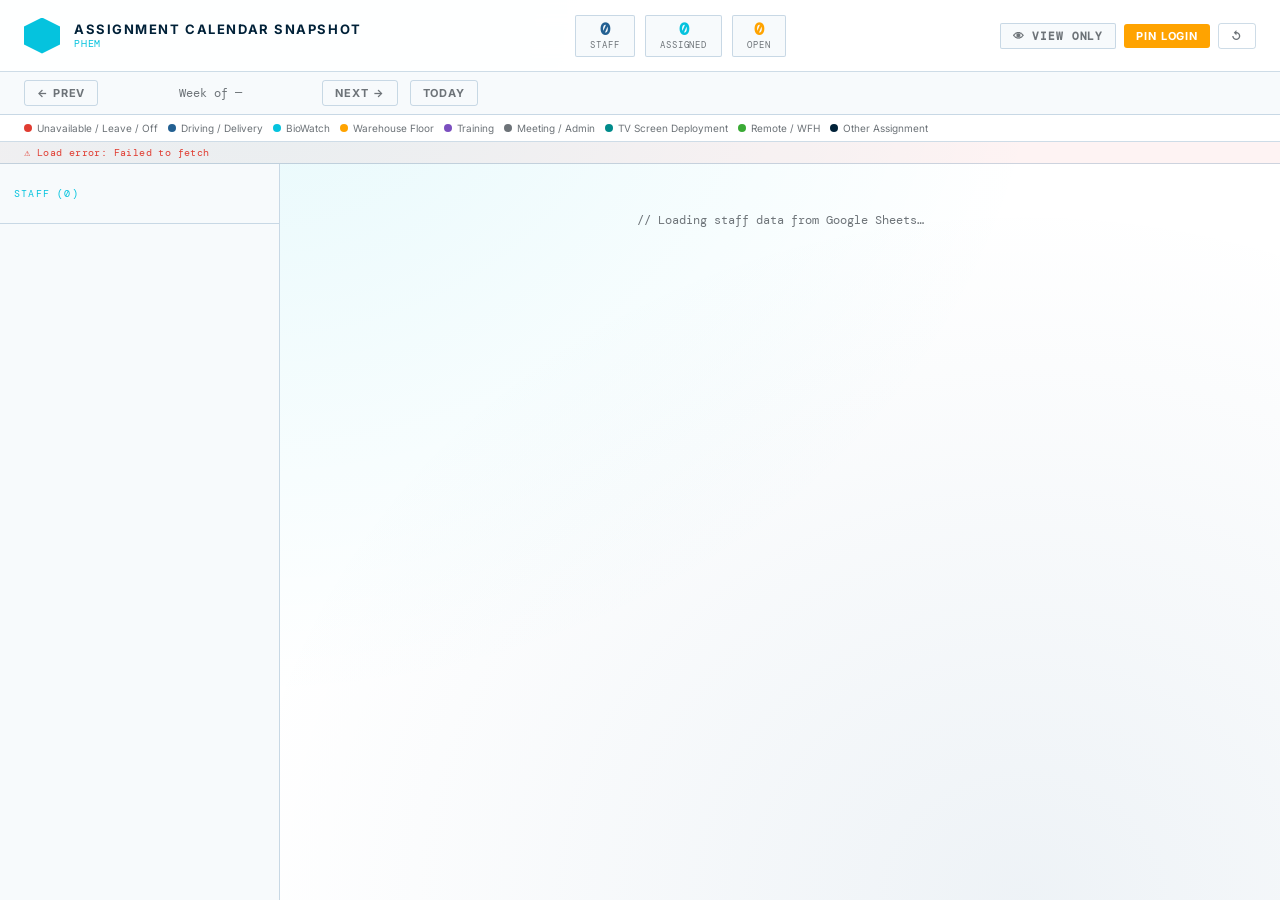
<file: index.html>
<!doctype html>
<html lang="en">
<head>
  <meta charset="UTF-8" />
  <meta name="viewport" content="width=device-width, initial-scale=1.0" />
  <title>PHEM Staff Assignments</title>
  <link rel="stylesheet" href="style.css" />
</head>
<body>
  <div class="app">
    <div class="header">
      <div class="header-left">
        <div class="logo-icon"></div>
        <div>
          <div class="header-title">Assignment Calendar Snapshot</div>
          <div class="header-sub">PHEM</div>
        </div>
      </div>

      <div class="header-center">
        <div class="stat-pill">
          <span class="stat-num navy" id="statStaff">0</span>
          <span class="stat-label">Staff</span>
        </div>
        <div class="stat-pill">
          <span class="stat-num cyan" id="statAssigned">0</span>
          <span class="stat-label">Assigned</span>
        </div>
        <div class="stat-pill">
          <span class="stat-num orange" id="statOpen">0</span>
          <span class="stat-label">Open</span>
        </div>
      </div>

      <div class="header-right">
        <div class="mode-badge view" id="modeBadge">👁 View Only</div>
        <button class="btn btn-primary btn-sm" id="managerLoginBtn">PIN Login</button>
        <button class="btn btn-ghost btn-sm hidden" id="lockBtn">Lock</button>
        <button class="btn btn-ghost btn-sm" id="refreshBtn" title="Refresh">↺</button>
      </div>
    </div>

    <div class="week-nav">
      <button class="btn btn-ghost btn-sm" id="prevWeekBtn">← Prev</button>
      <span class="week-label" id="weekLabel">Week of —</span>
      <button class="btn btn-ghost btn-sm" id="nextWeekBtn">Next →</button>
      <button class="btn btn-ghost btn-sm" id="todayBtn">Today</button>
    </div>

    <div class="legend" id="legend"></div>

    <div class="status-bar loading" id="statusBar">⟳ Loading board data…</div>

    <div class="main">
      <div class="sidebar">
        <div class="sidebar-header">
          <span id="staffHeader">Staff (0)</span>
        </div>
        <div class="staff-list" id="staffList"></div>
        <div class="sidebar-add hidden" id="sidebarAdd">
          <button class="btn btn-ghost" id="addStaffToggle" style="width:100%;justify-content:center">+ Add Staff</button>
          <div class="add-staff-form hidden" id="addStaffForm">
            <input class="field-input" id="newStaffName" placeholder="Last, First" />
            <select class="field-select" id="newStaffUnit"></select>
            <div style="display:flex;gap:6px">
              <button class="btn btn-primary btn-sm" id="addStaffBtn" style="flex:1">Add</button>
              <button class="btn btn-ghost btn-sm" id="cancelAddStaffBtn" style="flex:1">Cancel</button>
            </div>
          </div>
        </div>
      </div>

      <div class="grid-area">
        <div id="loadingMessage" class="loading-message">// Loading staff data from Google Sheets…</div>
        <table class="grid-table hidden" id="gridTable">
          <thead>
            <tr id="gridHeader"></tr>
          </thead>
          <tbody id="gridBody"></tbody>
        </table>
      </div>
    </div>
  </div>

  <div class="modal-overlay hidden" id="pinOverlay">
    <div class="modal" style="max-width:300px">
      <div class="modal-header">
        <div>
          <div class="modal-title">Manager Access</div>
          <div class="modal-sub">Enter PIN to enable editing</div>
        </div>
        <button class="btn btn-ghost btn-sm" id="closePinBtn">✕</button>
      </div>
      <div class="modal-body">
        <div class="pin-dots" id="pinDots"></div>
        <div class="pin-error-msg" id="pinError"></div>
        <div class="pin-keypad" id="pinKeypad"></div>
      </div>
    </div>
  </div>

  <div class="modal-overlay hidden" id="assignmentOverlay">
    <div class="modal">
      <div class="modal-header">
        <div>
          <div class="modal-title" id="modalStaffName">Staff</div>
          <div class="modal-sub" id="modalDate">Date</div>
        </div>
        <button class="btn btn-ghost btn-sm" id="closeAssignmentBtn">✕</button>
      </div>
      <div class="modal-body">
        <div>
          <div class="field-label">Location / Site</div>
          <select class="field-select" id="modalLocation"></select>
        </div>
        <div>
          <div class="field-label">Role / Task</div>
          <select class="field-select" id="modalRole"></select>
        </div>
        <div>
          <div class="field-label">Shift Time / Notes</div>
<input class="field-input" id="modalNote" placeholder="e.g. 0700–1030 or done by 10:30 AM" />
        </div>
      </div>
      <div class="modal-footer">
        <button class="btn btn-danger btn-sm hidden" id="clearAssignmentBtn">Clear</button>
        <div style="flex:1"></div>
        <button class="btn btn-ghost btn-sm" id="cancelAssignmentBtn">Cancel</button>
        <button class="btn btn-primary btn-sm" id="saveAssignmentBtn">Save</button>
      </div>
    </div>
  </div>

  <script src="config.js"></script>
  <script src="script.js"></script>
</body>
</html>
</file>
<file: style.css>
@import url('https://fonts.googleapis.com/css2?family=DM+Mono:wght@400;500&family=Inter:wght@400;500;600;700;800&display=swap');

:root {
  --navy:       #FFFFFF;
  --navy-mid:   #F7FAFC;
  --navy-light: #EAF6FA;
  --gold:       #05C3DE;
  --gold-light: #236092;
  --gold-dim:   rgba(5,195,222,0.12);
  --orange:     #FFA300;
  --orange-dim: rgba(255,163,0,0.14);
  --white:      #002138;
  --grey:       #6D7378;
  --red:        #E03C31;
  --green:      #3aaa35;
  --border:     rgba(35,96,146,0.22);
}

*, *::before, *::after {
  box-sizing: border-box;
  margin: 0;
  padding: 0;
}

body {
  font-family: 'Inter', sans-serif;
  background: var(--navy);
  color: var(--white);
  min-height: 100vh;
  background-image:
    radial-gradient(ellipse at 20% 0%, rgba(5,195,222,0.10) 0%, transparent 55%),
    radial-gradient(ellipse at 80% 100%, rgba(35,96,146,0.08) 0%, transparent 55%);
}

.hidden {
  display: none !important;
}

.app {
  display: flex;
  flex-direction: column;
  min-height: 100vh;
}

/* Header */
.header {
  background: rgba(255,255,255,0.94);
  backdrop-filter: blur(12px);
  border-bottom: 1px solid var(--border);
  padding: 0 24px;
  min-height: 72px;
  display: flex;
  align-items: center;
  justify-content: space-between;
  gap: 16px;
  flex-wrap: wrap;
  position: sticky;
  top: 0;
  z-index: 50;
}

.header-left {
  display: flex;
  align-items: center;
  gap: 14px;
}

.logo-icon {
  width: 36px;
  height: 36px;
  background: var(--gold);
  clip-path: polygon(50% 0%, 100% 25%, 100% 75%, 50% 100%, 0% 75%, 0% 25%);
  flex-shrink: 0;
}

.header-title {
  font-size: 13px;
  font-weight: 700;
  letter-spacing: 0.12em;
  text-transform: uppercase;
  color: var(--white);
  line-height: 1.3;
}

.header-sub {
  font-family: 'DM Mono', monospace;
  font-size: 10px;
  color: var(--gold);
  letter-spacing: 0.08em;
  text-transform: uppercase;
}

.header-center {
  display: flex;
  gap: 10px;
}

.stat-pill {
  display: flex;
  flex-direction: column;
  align-items: center;
  gap: 1px;
  padding: 5px 14px;
  border-radius: 2px;
  border: 1px solid var(--border);
  background: var(--navy-mid);
}

.stat-num {
  font-family: 'DM Mono', monospace;
  font-size: 17px;
  font-weight: 600;
  line-height: 1;
}

.stat-num.cyan {
  color: var(--gold);
}

.stat-num.orange {
  color: var(--orange);
}

.stat-num.navy {
  color: var(--gold-light);
}

.stat-label {
  font-family: 'DM Mono', monospace;
  font-size: 9px;
  text-transform: uppercase;
  letter-spacing: 0.1em;
  color: var(--grey);
}

.header-right {
  display: flex;
  gap: 8px;
  align-items: center;
}

.mode-badge {
  padding: 5px 12px;
  border-radius: 2px;
  font-family: 'DM Mono', monospace;
  font-size: 11px;
  font-weight: 600;
  letter-spacing: 0.08em;
  text-transform: uppercase;
}

.mode-badge.view {
  background: var(--navy-mid);
  color: var(--grey);
  border: 1px solid var(--border);
}

.mode-badge.edit {
  background: var(--orange-dim);
  color: var(--orange);
  border: 1px solid rgba(255,163,0,0.4);
}

/* Buttons */
.btn {
  padding: 7px 16px;
  border-radius: 3px;
  font-family: 'Inter', sans-serif;
  font-size: 12px;
  font-weight: 700;
  letter-spacing: 0.08em;
  text-transform: uppercase;
  cursor: pointer;
  border: none;
  transition: all 0.15s;
  display: inline-flex;
  align-items: center;
  gap: 6px;
}

.btn-primary {
  background: var(--orange);
  color: #fff;
}

.btn-primary:hover {
  background: var(--gold-light);
  transform: translateY(-1px);
}

.btn-ghost {
  background: transparent;
  color: var(--grey);
  border: 1px solid var(--border);
}

.btn-ghost:hover {
  color: var(--white);
  border-color: var(--grey);
}

.btn-danger {
  background: transparent;
  color: var(--red);
  border: 1px solid rgba(224,60,49,0.35);
}

.btn-danger:hover {
  background: rgba(224,60,49,0.08);
}

.btn-sm {
  padding: 5px 12px;
  font-size: 11px;
}

.btn:disabled {
  opacity: 0.4;
  cursor: not-allowed;
  transform: none !important;
}

/* Week nav */
.week-nav {
  display: flex;
  align-items: center;
  gap: 12px;
  padding: 8px 24px;
  background: var(--navy-mid);
  border-bottom: 1px solid var(--border);
  flex-wrap: wrap;
}

.week-label {
  font-family: 'DM Mono', monospace;
  font-size: 12px;
  color: var(--grey);
  min-width: 200px;
  text-align: center;
}

/* Legend */
.legend {
  display: flex;
  gap: 10px;
  flex-wrap: wrap;
  padding: 7px 24px;
  background: var(--navy);
  border-bottom: 1px solid var(--border);
  align-items: center;
}

.legend-item {
  display: flex;
  align-items: center;
  gap: 5px;
  font-size: 10px;
  color: var(--grey);
}

.legend-dot {
  width: 8px;
  height: 8px;
  border-radius: 50%;
}

.edit-hint {
  margin-left: auto;
  font-family: 'DM Mono', monospace;
  font-size: 10px;
  color: var(--orange);
}

/* Status bar */
.status-bar {
  padding: 4px 24px;
  font-family: 'DM Mono', monospace;
  font-size: 10px;
  color: var(--grey);
  background: var(--navy-light);
  border-bottom: 1px solid var(--border);
  min-height: 22px;
  display: flex;
  align-items: center;
  gap: 6px;
  letter-spacing: 0.04em;
}

.status-bar.error {
  color: var(--red);
  background: rgba(224,60,49,0.06);
}

.status-bar.loading {
  color: var(--gold);
}

.status-bar.saving {
  color: var(--orange);
}

.status-bar.saved {
  color: var(--green);
}

.status-bar.ok {
  color: var(--grey);
}

/* Main layout */
.main {
  display: flex;
  flex: 1;
  overflow: hidden;
  min-height: 0;
}

/* Sidebar */
.sidebar {
  width: 280px;
  flex-shrink: 0;
  background: var(--navy-mid);
  border-right: 1px solid var(--border);
  display: flex;
  flex-direction: column;
}

.sidebar-header {
  height: 60px;
  min-height: 60px;
  padding: 0 14px;
  font-family: 'DM Mono', monospace;
  font-size: 10px;
  text-transform: uppercase;
  letter-spacing: 0.12em;
  color: var(--gold);
  border-bottom: 1px solid var(--border);
  display: flex;
  align-items: center;
  justify-content: space-between;
}

.staff-list {
  flex: 1;
  overflow-y: auto;
}

.staff-row {
  display: flex;
  align-items: center;
  gap: 8px;
  padding: 0 14px;
  height: var(--row-height, 88px);
  min-height: var(--row-height, 88px);
  border-bottom: 1px solid var(--border);
  transition: background 0.1s;
}

.staff-row.clickable {
  cursor: pointer;
}

.staff-row.clickable:hover {
  background: var(--navy-light);
}

.unit-bar {
  width: 3px;
  height: 34px;
  border-radius: 2px;
  flex-shrink: 0;
}

.staff-name {
  font-size: 12px;
  font-weight: 600;
  color: var(--white);
  flex: 1;
  white-space: nowrap;
  overflow: hidden;
  text-overflow: ellipsis;
}

.staff-unit-tag {
  font-family: 'DM Mono', monospace;
  font-size: 9px;
  color: var(--grey);
  text-transform: uppercase;
  letter-spacing: 0.08em;
}

.staff-remove {
  opacity: 0;
  transition: opacity 0.15s;
  background: none;
  border: none;
  color: var(--red);
  cursor: pointer;
  font-size: 14px;
  padding: 2px 4px;
  line-height: 1;
}

.staff-row:hover .staff-remove {
  opacity: 1;
}

.sidebar-add {
  padding: 10px 14px;
  border-top: 1px solid var(--border);
}

.add-staff-form {
  display: flex;
  flex-direction: column;
  gap: 8px;
  margin-top: 8px;
}

/* Grid */
.grid-area {
  flex: 1;
  overflow: auto;
}

.loading-message {
  padding: 48px;
  text-align: center;
  font-family: 'DM Mono', monospace;
  font-size: 12px;
  color: var(--grey);
}

.grid-table {
  min-width: 100%;
  border-collapse: collapse;
}

.grid-table th {
  position: sticky;
  top: 0;
  z-index: 10;
  background: var(--navy-mid);
  height: 60px;
  min-height: 60px;
  padding: 10px 8px;
  text-align: center;
  font-family: 'DM Mono', monospace;
  font-size: 11px;
  font-weight: 500;
  letter-spacing: 0.1em;
  color: var(--grey);
  border-bottom: 1px solid var(--border);
  border-right: 1px solid var(--border);
  min-width: 210px;
}

.grid-table th.today {
  color: var(--gold-light);
  border-bottom-color: var(--gold);
}

.th-date {
  display: block;
  font-size: 9px;
  color: var(--grey);
  font-weight: 400;
  margin-top: 2px;
  opacity: 0.7;
}

.grid-table td {
  border-bottom: 1px solid var(--border);
  border-right: 1px solid var(--border);
  padding: 8px 10px;
  vertical-align: top;
  height: var(--row-height, 88px);
  min-height: var(--row-height, 88px);
  min-width: 210px;
}

.grid-table td.editable {
  cursor: pointer;
}

.grid-table td.editable:hover {
  background: var(--navy-light);
}

.grid-table td.today-col {
  background: rgba(5,195,222,0.04);
}

.grid-table td.today-col.editable:hover {
  background: rgba(5,195,222,0.09);
}

/* Assignment stack */
.assignment-stack {
  display: flex;
  flex-direction: column;
  gap: 6px;
  width: 100%;
}

/* Assignment chip */
.assignment-chip {
  border-radius: 3px;
  padding: 6px 9px;
  min-height: 58px;
  height: auto;
  display: flex;
  flex-direction: column;
  justify-content: center;
  gap: 1px;
  overflow: hidden;
  transition: opacity 0.15s;
}

.assignment-chip.saving {
  opacity: 0.45;
}

.assignment-chip.mini-chip {
  min-height: 58px;
  cursor: pointer;
}

.assignment-chip.mini-chip:hover {
  filter: brightness(0.98);
  outline: 1px solid rgba(35,96,146,0.25);
}

.chip-role {
  font-size: 11px;
  font-weight: 700;
  white-space: nowrap;
  overflow: hidden;
  text-overflow: ellipsis;
  line-height: 1.15;
}

.chip-location {
  font-family: 'DM Mono', monospace;
  font-size: 9px;
  opacity: 0.7;
  white-space: nowrap;
  overflow: hidden;
  text-overflow: ellipsis;
  display: flex;
  align-items: center;
  gap: 3px;
  line-height: 1.15;
}

.chip-location::before {
  content: "▸";
  font-size: 8px;
}

.chip-note {
  display: block;
  font-family: 'DM Mono', monospace;
  font-size: 10px;
  font-weight: 600;
  opacity: 1;
  line-height: 1.2;
  margin-top: 2px;
  white-space: nowrap;
  overflow: hidden;
  text-overflow: ellipsis;
}

/* This is the alignment fix */
.empty-cell {
  height: 56px;
  min-height: 56px;
  border-radius: 3px;
  border: 1.5px dashed var(--border);
  display: flex;
  align-items: center;
  justify-content: center;
  font-size: 10px;
  color: transparent;
  transition: all 0.15s;
}

td.editable:hover .empty-cell {
  border-color: var(--gold);
  color: var(--gold);
}

.empty-cell-plus {
  font-size: 16px;
  line-height: 1;
}

.add-another {
  height: 24px;
  min-height: 24px;
  border: 1px dashed rgba(35,96,146,0.25);
  border-radius: 3px;
  font-family: 'DM Mono', monospace;
  font-size: 9px;
  color: var(--grey);
  display: flex;
  align-items: center;
  justify-content: center;
  cursor: pointer;
}

td.editable .add-another:hover {
  color: var(--gold);
  border-color: var(--gold);
  background: rgba(5,195,222,0.06);
}

/* Modal */
.modal-overlay {
  position: fixed;
  inset: 0;
  background: rgba(0,33,56,0.5);
  z-index: 100;
  display: flex;
  align-items: center;
  justify-content: center;
  padding: 20px;
  backdrop-filter: blur(4px);
}

.modal {
  background: var(--navy);
  border: 1px solid var(--border);
  border-radius: 4px;
  width: 100%;
  max-width: 420px;
  overflow: hidden;
  box-shadow: 0 24px 48px rgba(0,33,56,0.18);
}

.modal-header {
  padding: 16px 20px;
  border-bottom: 1px solid var(--border);
  display: flex;
  align-items: center;
  justify-content: space-between;
  background: var(--navy-mid);
}

.modal-title {
  font-size: 14px;
  font-weight: 700;
  color: var(--white);
}

.modal-sub {
  font-family: 'DM Mono', monospace;
  font-size: 11px;
  color: var(--gold);
  margin-top: 2px;
}

.modal-body {
  padding: 20px;
  display: flex;
  flex-direction: column;
  gap: 14px;
}

.modal-footer {
  padding: 14px 20px;
  border-top: 1px solid var(--border);
  display: flex;
  gap: 8px;
  justify-content: flex-end;
  align-items: center;
  background: var(--navy-mid);
}

.field-label {
  font-family: 'DM Mono', monospace;
  font-size: 10px;
  text-transform: uppercase;
  letter-spacing: 0.1em;
  color: var(--gold);
  margin-bottom: 5px;
}

.field-select,
.field-input {
  width: 100%;
  background: var(--navy-mid);
  border: 1px solid var(--border);
  border-radius: 3px;
  padding: 8px 10px;
  color: var(--white);
  font-family: 'Inter', sans-serif;
  font-size: 13px;
  outline: none;
  transition: border-color 0.15s;
}

.field-select:focus,
.field-input:focus {
  border-color: var(--gold);
}

.field-select option {
  background: var(--navy-mid);
  color: var(--white);
}

.field-input::placeholder {
  color: var(--grey);
}

/* PIN Modal */
.pin-dots {
  display: flex;
  gap: 10px;
  justify-content: center;
  margin: 16px 0;
}

.pin-dot {
  width: 14px;
  height: 14px;
  border-radius: 50%;
  border: 2px solid var(--border);
  transition: all 0.15s;
}

.pin-dot.filled {
  background: var(--gold);
  border-color: var(--gold);
}

.pin-dot.error {
  background: var(--red);
  border-color: var(--red);
}

.pin-keypad {
  display: grid;
  grid-template-columns: repeat(3, 1fr);
  gap: 8px;
}

.pin-key {
  padding: 14px;
  background: var(--navy-mid);
  border: 1px solid var(--border);
  border-radius: 3px;
  font-family: 'DM Mono', monospace;
  font-size: 18px;
  color: var(--white);
  cursor: pointer;
  transition: all 0.1s;
  text-align: center;
}

.pin-key:hover {
  background: var(--gold-dim);
  border-color: var(--gold);
}

.pin-key:active {
  transform: scale(0.95);
}

.pin-error-msg {
  text-align: center;
  font-family: 'DM Mono', monospace;
  font-size: 11px;
  color: var(--red);
  min-height: 16px;
}

/* Scrollbars */
::-webkit-scrollbar {
  width: 6px;
  height: 6px;
}

::-webkit-scrollbar-track {
  background: var(--navy-mid);
}

::-webkit-scrollbar-thumb {
  background: var(--border);
  border-radius: 3px;
}

::-webkit-scrollbar-thumb:hover {
  background: var(--gold-light);
}

/* Mobile */
@media (max-width: 760px) {
  .header {
    padding: 12px;
    align-items: flex-start;
  }

  .header-title {
    font-size: 11px;
  }

  .header-center {
    order: 3;
    width: 100%;
    justify-content: space-between;
  }

  .header-right {
    width: 100%;
    justify-content: flex-start;
    flex-wrap: wrap;
  }

  .week-nav {
    padding: 8px 12px;
  }

  .legend {
    padding: 7px 12px;
  }

  .main {
    min-height: calc(100vh - 210px);
  }

  .sidebar {
    width: 185px;
  }

  .sidebar-header {
    height: 60px;
    min-height: 60px;
    padding: 0 8px;
  }

  .staff-row {
    padding: 0 8px;
  }

  .staff-name {
    font-size: 11px;
  }

  .staff-unit-tag {
    font-size: 8px;
  }

  .grid-table th,
  .grid-table td {
    min-width: 150px;
  }
}
</file>
